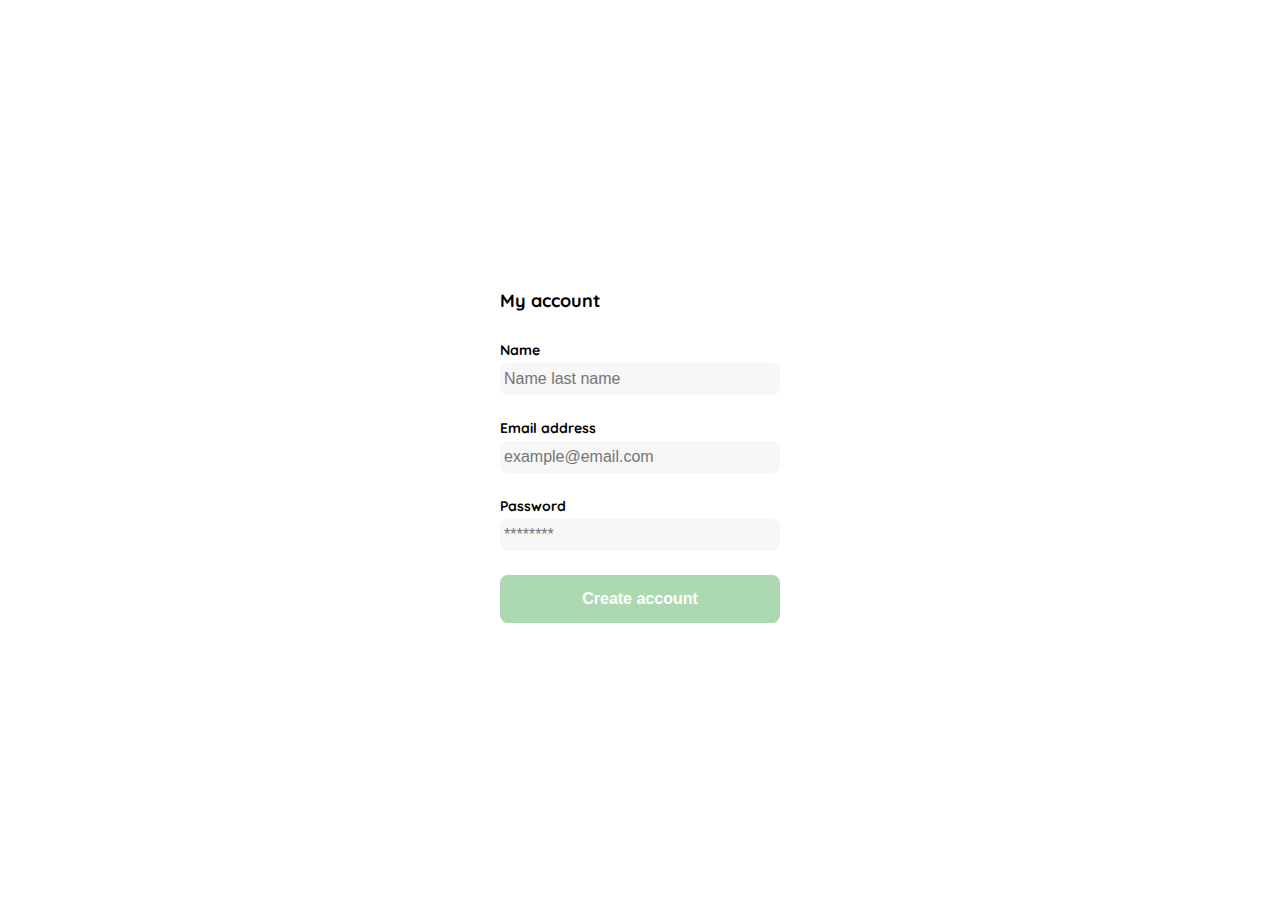
<file: createAccount.html>
<!DOCTYPE html>
<html lang="en">
    <head>
        <meta charset="UTF-8">
        <meta http-equiv="X-UA-Compatible" content="IE=edge">
        <meta name="viewport" content="width=device-width, initial-scale=1.0">
        <link rel="preconnect" href="https://fonts.googleapis.com">
        <link rel="preconnect" href="https://fonts.gstatic.com" crossorigin>
        <link href="https://fonts.googleapis.com/css2?family=Quicksand:wght@300;500;700&family=Roboto:wght@700&display=swap" rel="stylesheet">
        <link rel="stylesheet" href="./styles/movile.css">
        <link rel="stylesheet" href="./styles/desktop.css" media="screen and (min-width: 420px)">
        <title>Create account</title>
    </head>
    <body>
        <main class="mainContent">
            <section class="mainContent_container mainContent_containerUp">
                <h1 class="title titleLeft">My account</h1>
                <form action="#" class="form formSpace">
                    <div>
                        <label for="name" class="form-label">Name</label>
                    <input type="text" placeholder="Name last name" id="name" class="form-input inputName">
                    <label for="email" class="form-label">Email address</label>
                    <input type="email" placeholder="example@email.com" id="email" class="form-input inputEmail">
                    <label for="password" class="form-label">Password</label>
                    <input type="password" placeholder="********" id="password" class="form-input inputPassword">
                    </div>
                    <input type="submit" value="Create account" class="primaryButton createAccountButton">
                </form>
            </section>
        </main>
    </body>
</html>
</file>
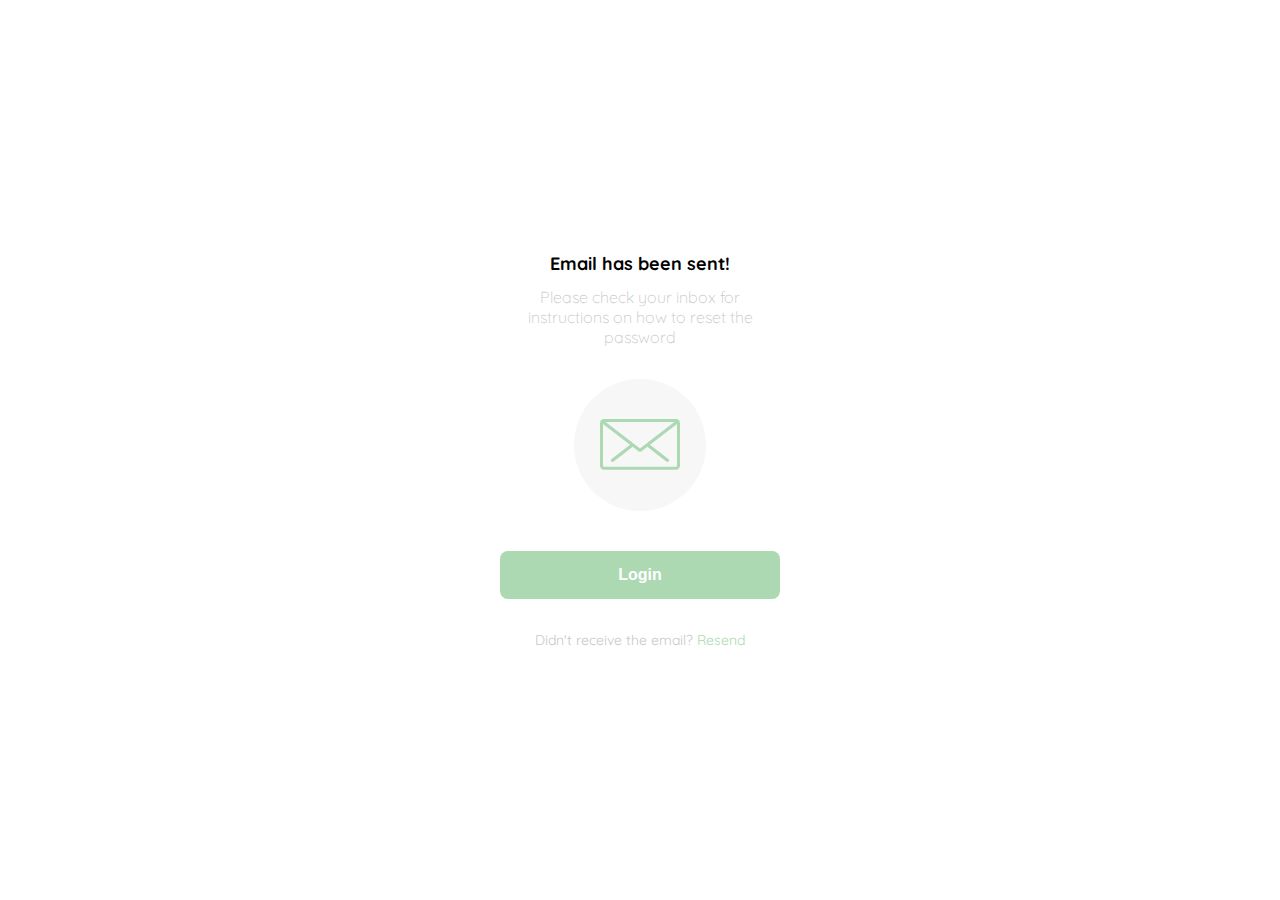
<file: emailSent.html>
<!DOCTYPE html>
<html lang="en">
    <head>
        <meta charset="UTF-8">
        <meta http-equiv="X-UA-Compatible" content="IE=edge">
        <meta name="viewport" content="width=device-width, initial-scale=1.0">
        <link rel="preconnect" href="https://fonts.googleapis.com">
        <link rel="preconnect" href="https://fonts.gstatic.com" crossorigin>
        <link href="https://fonts.googleapis.com/css2?family=Quicksand:wght@300;500;700&family=Roboto:wght@700&display=swap" rel="stylesheet">
        <link rel="stylesheet" href="./styles/movile.css">
        <link rel="stylesheet" href="./styles/desktop.css" media="screen and (min-width: 420px)">
        <title>Email</title>
    </head>
    <body>
        <main class="mainContent">
            <section class="mainContent_container">
                <img src="./img/logos/logo_yard_sale.svg" alt="logo" class="logo">
                <h1 class="title">Email has been sent!</h1>
                <p class="subtitle">Please check your inbox for instructions on how to reset the password</p>
                <figure class="emailIcon">
                    <img src="./img/icons/email.svg" alt="Email icon">
                </figure>
                <input type="submit" value="Login" class="primaryButton loginButton">
                <p class="resend">
                    <span>Didn't receive the email?</span>
                    <a href="#">Resend</a>
                </p>
            </section>
        </main>
    </body>
</html>
</file>
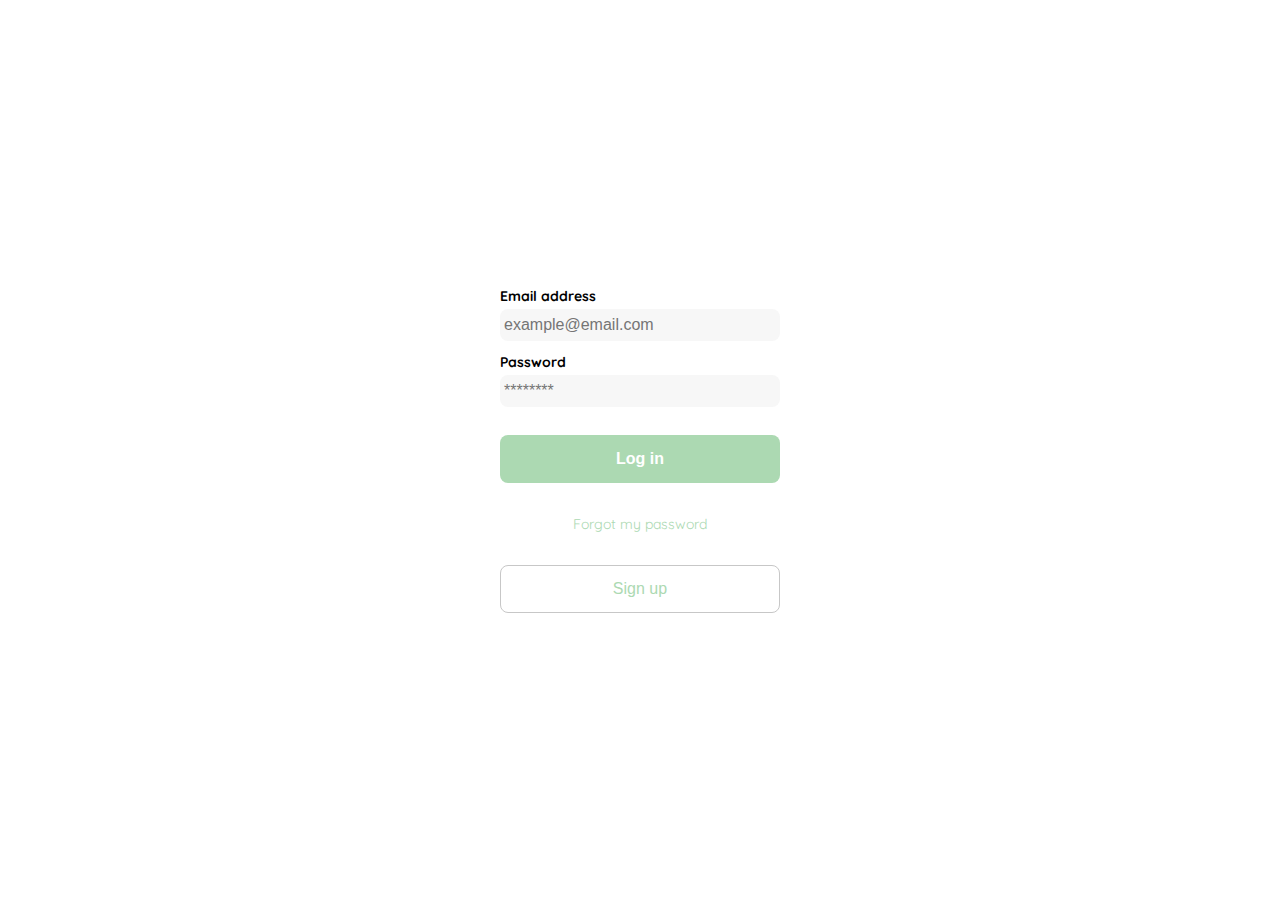
<file: login.html>
<!DOCTYPE html>
<html lang="en">
    <head>
        <meta charset="UTF-8">
        <meta http-equiv="X-UA-Compatible" content="IE=edge">
        <meta name="viewport" content="width=device-width, initial-scale=1.0">
        <link rel="preconnect" href="https://fonts.googleapis.com">
        <link rel="preconnect" href="https://fonts.gstatic.com" crossorigin>
        <link href="https://fonts.googleapis.com/css2?family=Quicksand:wght@300;500;700&family=Roboto:wght@700&display=swap" rel="stylesheet">
        <link rel="stylesheet" href="./styles/movile.css">
        <link rel="stylesheet" href="./styles/desktop.css" media="screen and (min-width: 420px)">
        <title>Login</title>
    </head>
    <body>
        <main class="mainContent">
            <section class="mainContent_container mainContent_containerSpace">
                <div>
                    <img src="./img/logos/logo_yard_sale.svg" alt="logo" class="logo">
                    <form action="#" class="form">
                        <label for="email" class="form-label">Email address</label>
                        <input type="email" placeholder="example@email.com" id="email" class="form-input">
                        <label for="password" class="form-label">Password</label>
                        <input type="password" placeholder="********" id="password" class="form-input">
                        <input type="submit" value="Log in" class="primaryButton loginButton">
                    </form>
                    <p class="forgot">
                        <a href="#">Forgot my password</a>
                    </p>
                </div>
                <button class="secondaryButton signUpButton">Sign up</button>
            </section>
        </main>
    </body>
</html>
</file>
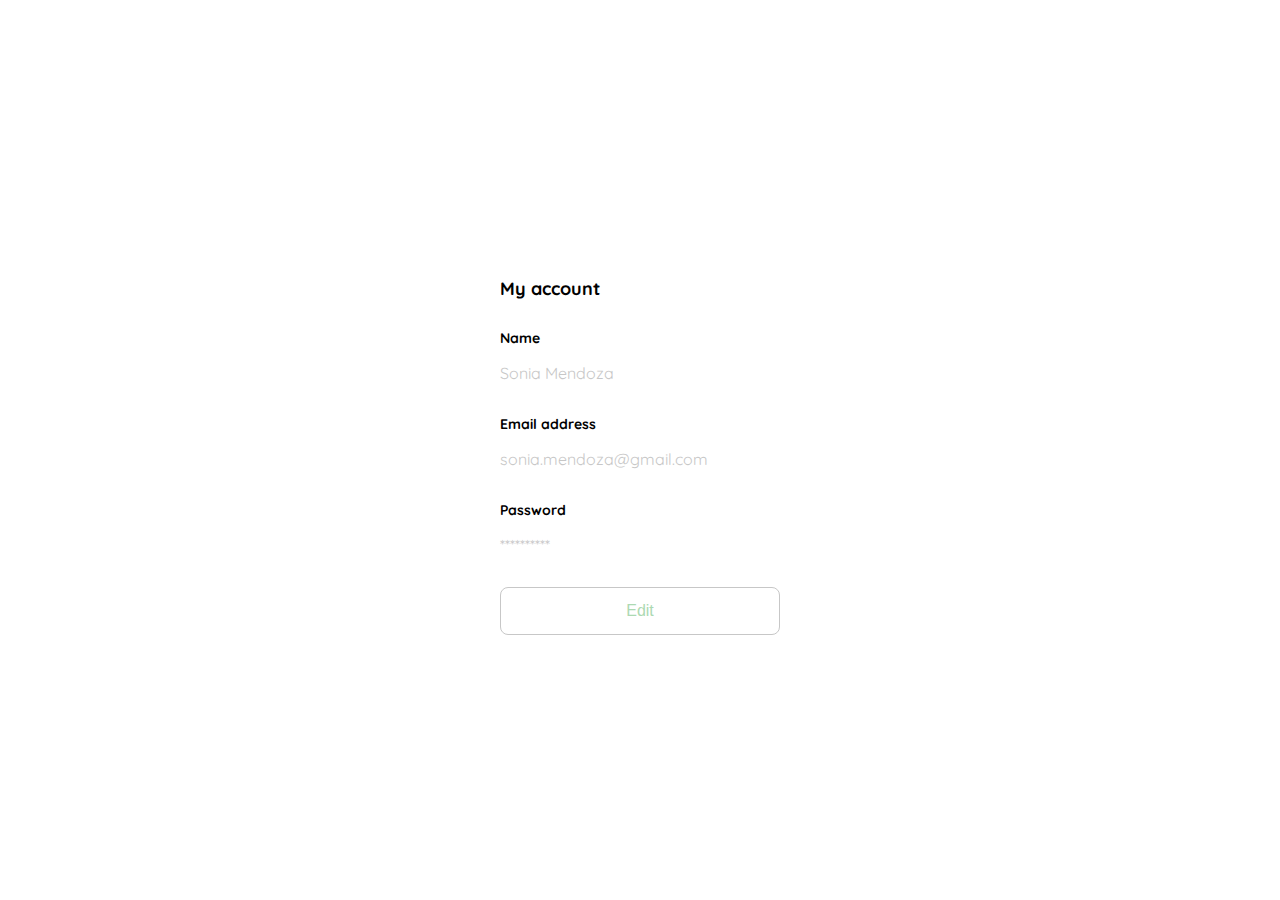
<file: myAccount.html>
<!DOCTYPE html>
<html lang="en">
    <head>
        <meta charset="UTF-8">
        <meta http-equiv="X-UA-Compatible" content="IE=edge">
        <meta name="viewport" content="width=device-width, initial-scale=1.0">
        <link rel="preconnect" href="https://fonts.googleapis.com">
        <link rel="preconnect" href="https://fonts.gstatic.com" crossorigin>
        <link href="https://fonts.googleapis.com/css2?family=Quicksand:wght@300;500;700&family=Roboto:wght@700&display=swap" rel="stylesheet">
        <link rel="stylesheet" href="./styles/movile.css">
        <link rel="stylesheet" href="./styles/desktop.css" media="screen and (min-width: 420px)">
        <title>My account</title>
    </head>
    <body>
        <main class="mainContent">
            <section class="mainContent_container mainContent_containerUp">
                <h1 class="title titleLeft">My account</h1>
                <form action="#" class="form formSpace">
                    <div>
                        <label for="name" class="form-label">Name</label>
                        <p class="value">Sonia Mendoza</p>
                        <label for="email" class="form-label">Email address</label>
                        <p class="value">sonia.mendoza@gmail.com</p>
                        <label for="password" class="form-label">Password</label>
                        <p class="value">**********</p>
                    </div>
                    <input type="submit" value="Edit" class="secondaryButton">
                </form>
            </section>
        </main>
    </body>
</html>
</file>
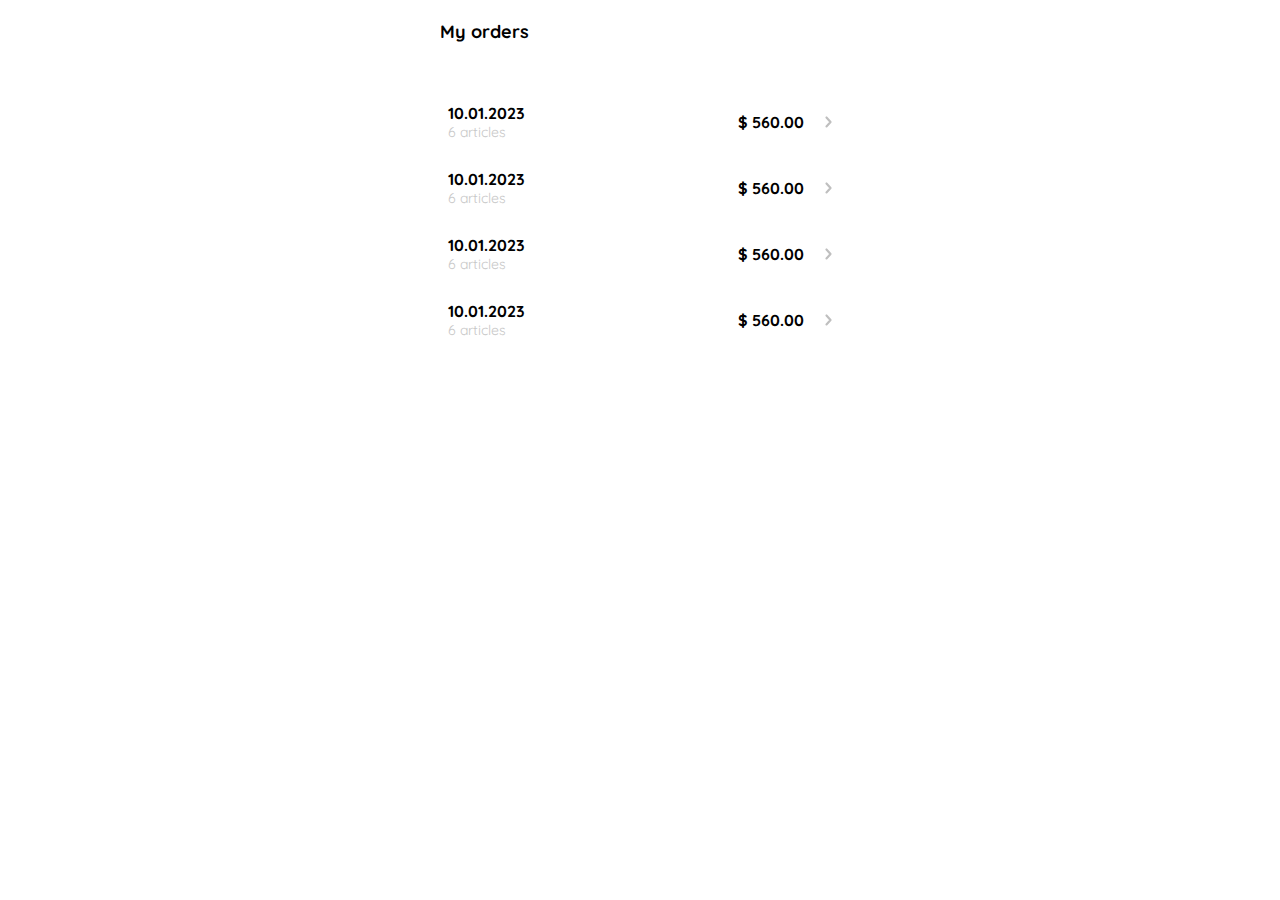
<file: myOrders.html>
<!DOCTYPE html>
<html lang="en">
    <head>
        <meta charset="UTF-8">
        <meta http-equiv="X-UA-Compatible" content="IE=edge">
        <meta name="viewport" content="width=device-width, initial-scale=1.0">
        <link rel="preconnect" href="https://fonts.googleapis.com">
        <link rel="preconnect" href="https://fonts.gstatic.com" crossorigin>
        <link href="https://fonts.googleapis.com/css2?family=Quicksand:wght@300;500;700&family=Roboto:wght@700&display=swap" rel="stylesheet">
        <link rel="stylesheet" href="./styles/movile.css">
        <link rel="stylesheet" href="./styles/desktop.css" media="screen and (min-width: 420px)">
        <title>My orders</title>
    </head>
    <body>
        <main class="mainContent mainContentMyOrders">
            <Section class="myOrderMainContainer">
                <h1 class="title myOrderTitle">My orders</h1>
                <article class="myOrderMainContainer-content myOrdersMainContainer-content">
                    <p>
                        <span>10.01.2023</span>
                        <span>6 articles</span>
                    </p>
                    <p>
                        <span>$ 560.00</span>
                    </p>
                    <figure>
                        <img src="./img/icons/flechita.svg" alt="Flecha a la derecha">
                    </figure>
                </article>
                <article class="myOrderMainContainer-content myOrdersMainContainer-content">
                    <p>
                        <span>10.01.2023</span>
                        <span>6 articles</span>
                    </p>
                    <p>
                        <span>$ 560.00</span>
                    </p>
                    <figure>
                        <img src="./img/icons/flechita.svg" alt="Flecha a la derecha">
                    </figure>
                </article>
                <article class="myOrderMainContainer-content myOrdersMainContainer-content">
                    <p>
                        <span>10.01.2023</span>
                        <span>6 articles</span>
                    </p>
                    <p>
                        <span>$ 560.00</span>
                    </p>
                    <figure>
                        <img src="./img/icons/flechita.svg" alt="Flecha a la derecha">
                    </figure>
                </article>
                <article class="myOrderMainContainer-content myOrdersMainContainer-content">
                    <p>
                        <span>10.01.2023</span>
                        <span>6 articles</span>
                    </p>
                    <p>
                        <span>$ 560.00</span>
                    </p>
                    <figure>
                        <img src="./img/icons/flechita.svg" alt="Flecha a la derecha">
                    </figure>
                </article>
            </Section>
        </main>
    </body>
</html>
</file>
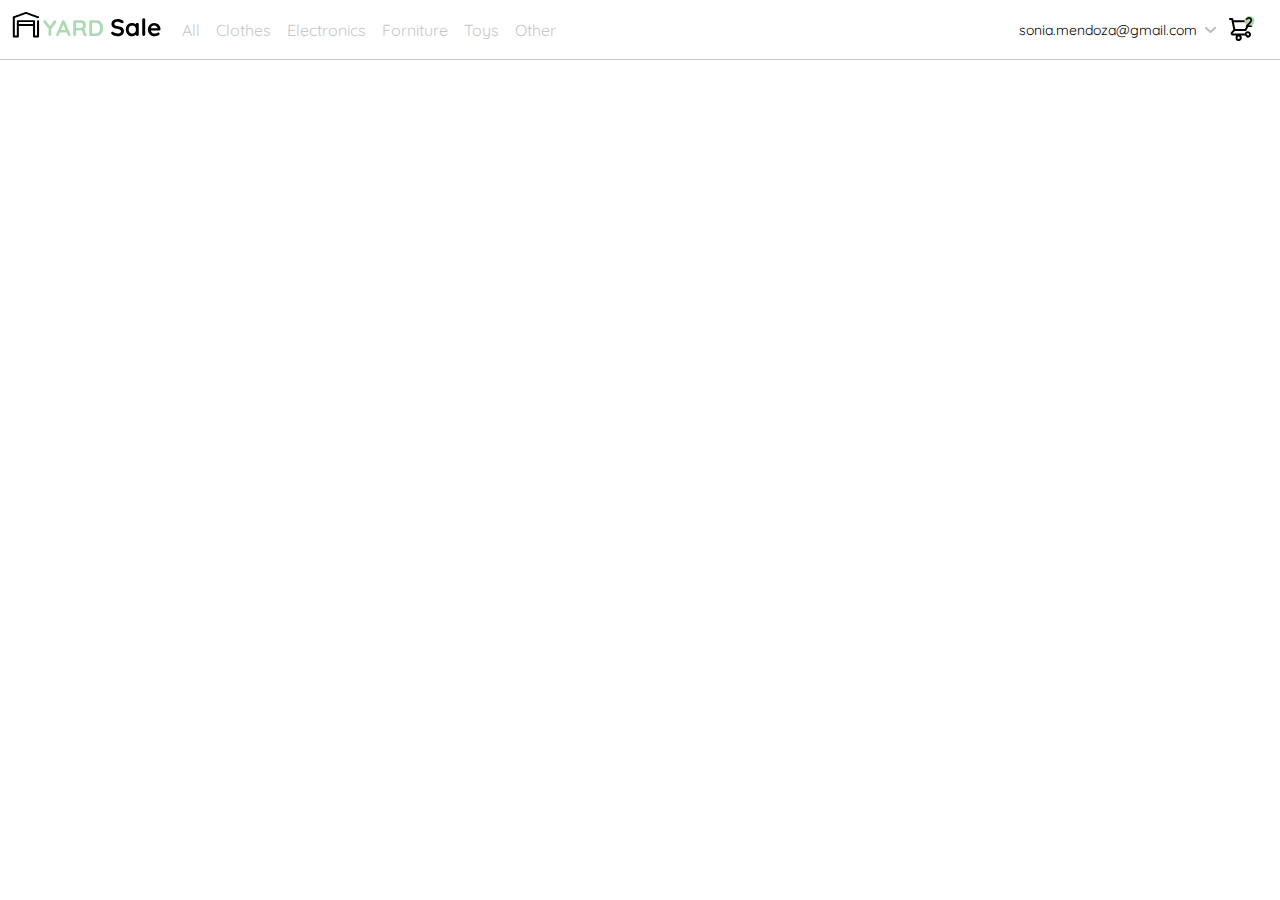
<file: navBar.html>
<!DOCTYPE html>
<html lang="en">
    <head>
        <meta charset="UTF-8">
        <meta http-equiv="X-UA-Compatible" content="IE=edge">
        <meta name="viewport" content="width=device-width, initial-scale=1.0">
        <link rel="preconnect" href="https://fonts.googleapis.com">
        <link rel="preconnect" href="https://fonts.gstatic.com" crossorigin>
        <link href="https://fonts.googleapis.com/css2?family=Quicksand:wght@300;500;700&family=Roboto:wght@700&display=swap" rel="stylesheet">
        <link rel="stylesheet" href="./styles/movile.css">
        <link rel="stylesheet" href="./styles/desktop.css" media="screen and (min-width: 830px)">
        <title></title>
    </head>
    <body>
        <header>
            <nav>
                <figure class="menu">
                    <img src="./img/icons/icon_menu.svg" alt="Barras de menu">
                </figure>
                <div class="leftContainer">
                    <figure>
                        <img src="./img/logos/logo_yard_sale.svg" alt="logo" class="logo logoNav">
                    </figure>
                    <ul class="navLeft">
                        <li>
                            <a href="#">All</a>
                        </li>
                        <li>
                            <a href="#">Clothes</a>
                        </li>
                        <li>
                            <a href="#">Electronics</a>
                        </li>
                        <li>
                            <a href="#">Forniture</a>
                        </li>
                        <li>
                            <a href="#">Toys</a>
                        </li>
                        <li>
                            <a href="#">Other</a>
                        </li>
                    </ul>
                </div>
                <ul class="navRight">
                    <li>
                        <span>sonia.mendoza@gmail.com</span>
                        <img src="./img/icons/flechita.svg" alt="Flecha para abajo">
                    </li>
                    <li>
                        <img src="./img/icons/icon_shopping_cart_notification.svg" alt="">
                        <span>2</span>
                    </li>
                </ul>
            </nav>
        </header>
    </body>
</html>
</file>
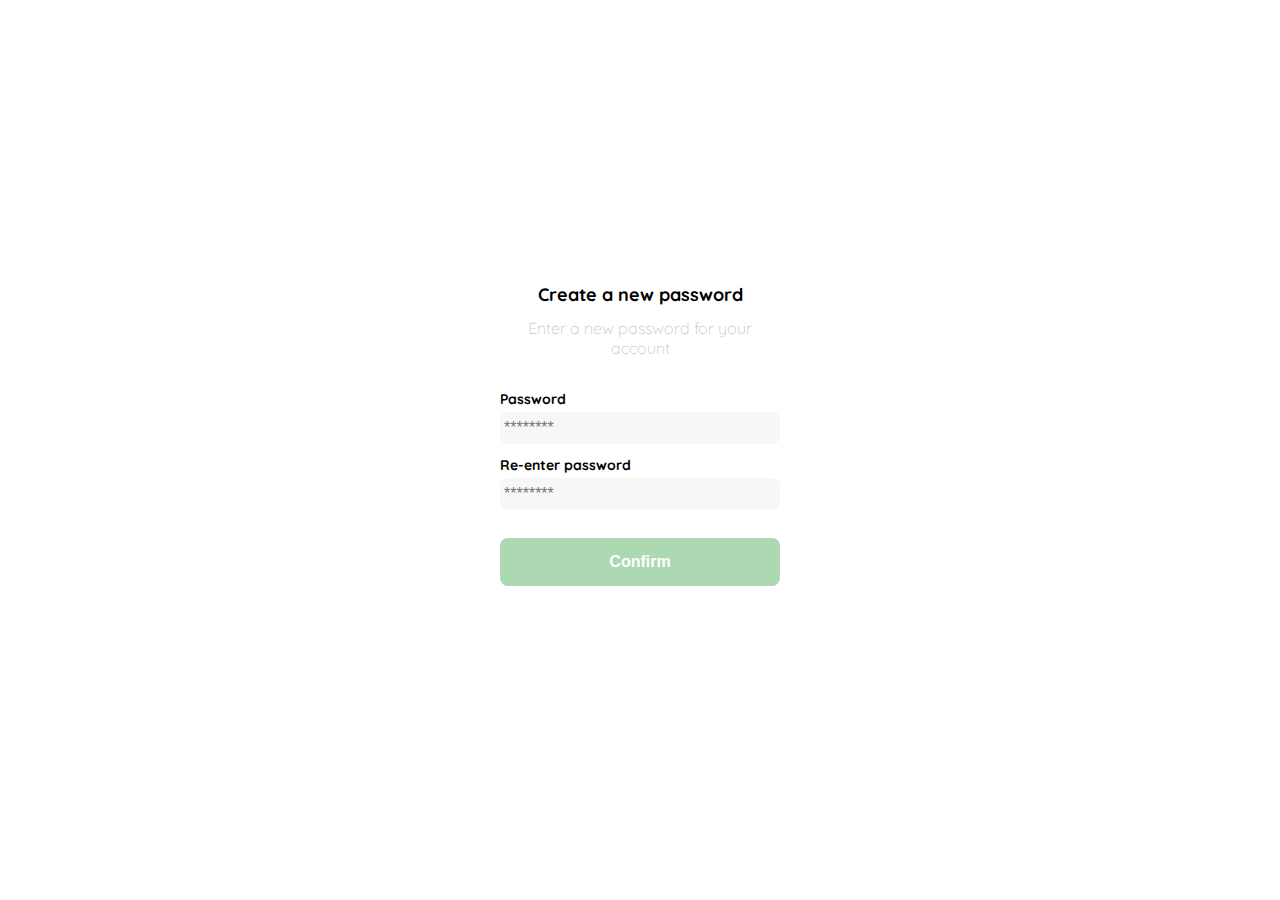
<file: newPassword.html>
<!DOCTYPE html>
<html lang="en">
    <head>
        <meta charset="UTF-8">
        <meta http-equiv="X-UA-Compatible" content="IE=edge">
        <meta name="viewport" content="width=device-width, initial-scale=1.0">
        <link rel="preconnect" href="https://fonts.googleapis.com">
        <link rel="preconnect" href="https://fonts.gstatic.com" crossorigin>
        <link href="https://fonts.googleapis.com/css2?family=Quicksand:wght@300;500;700&family=Roboto:wght@700&display=swap" rel="stylesheet">
        <link rel="stylesheet" href="./styles/movile.css">
        <link rel="stylesheet" href="./styles/desktop.css" media="screen and (min-width: 420px)">
        <title>New Password</title>
    </head>
    <body>
        <main class="mainContent">
            <section class="mainContent_container">
                <img src="./img/logos/logo_yard_sale.svg" alt="logo" class="logo">
                <h1 class="title">Create a new password</h1>
                <p class="subtitle">Enter a new password for your account</p>
                <form action="#" class="form">
                    <label for="password" class="form-label">Password</label>
                    <input type="password" placeholder="********" id="password" class="form-input">

                    <label for="passwordVerification" class="form-label">Re-enter password</label>
                    <input type="password" placeholder="********" id="passwordVerification" class="form-input">

                    <input type="submit" value="Confirm" class="primaryButton loginButton">
                </form>
            </section>
        </main>
    </body>
</html>
</file>
<file: styles/movile.css>
:root{
    --very-ligth-pink: #c7c7c7;
    --text-imput-field: #F7F7F7;
    --hospital-green: #ACD9B2;
    --white: #FFFFFF;
    --black: #000000;
    --dark: #232830;
    --font-small: 1.4rem;
    --font-medium: 1.6rem;
    --font-large: 1.8rem;
}
*{
    box-sizing: border-box;
    margin: 0;
    padding: 0;
}
html{
    font-size: 62.5%;
}
body{
    font-family: 'Quicksand', sans-serif;
    /*font-family: 'Roboto', sans-serif;*/
}
ul, li {
  text-decoration: none;
  list-style: none;
}
a{
    text-decoration: none;
}

/*New password HTML*/
.mainContent{
    width: 100%;
    height: 100vh;
    display: grid;
    place-items: center;
    /*Con display: grid y place-items:center puedes centrar elementos en vertical y horizontal al mismo tiempo*/  
}
.mainContent_container{
    display: flex;
    width: 28.0rem;
    justify-content: center;
    align-items: center;
    flex-direction: column;
}
.logo{
    width: 15rem;
    height: auto;
    margin-bottom: 4.8rem;
}
.title{
    font-size: var(--font-large);
    margin-bottom: 1.2rem;
    text-align: center;
}
.subtitle{
    color: var(--very-ligth-pink);
    font-size: var(--font-medium);
    font-weight: 300;
    margin-top: 0;
    margin-bottom: 3.2rem;
    text-align: center;
}
.form{
    width: 100%;
    display: flex;
    flex-direction: column;
}
.form-label{
    font-size: var(--font-small);
    font-weight: bold;
    margin-bottom: 0.4rem;
}

.form-input{
    background-color: var(--text-imput-field);
    border: none;
    border-radius: 0.8rem;
    height: 3.2rem;
    font-size: var(--font-medium);
    padding: 0.4rem;
    margin-bottom: 1.2rem;
}
.primaryButton{
    background-color: var(--hospital-green);
    border-radius: 0.8rem;
    border: none;
    color: var(--white);
    width: 100%;
    height: 4.8rem;
    font-weight: bold;
    cursor: pointer;
    font-size: var(--font-medium);
}
.loginButton{
    margin-top: 1.6rem;
    margin-bottom: 3.2rem;
}

/*Email sent (password recovery 2)*/
.emailIcon{
    width: 13.2rem;
    height: 13.2rem;
    border-radius: 50%;
    background-color: var(--text-imput-field);
    display: grid;
    place-items: center;
    margin-bottom: 2.4rem;
}
.emailIcon img{
    width: 8rem;
    height: auto;
}
.resend{
    font-size: var(--font-small);
}
.resend span{
    color: var(--very-ligth-pink);
}
.resend a{
    color: var(--hospital-green);
    text-decoration: none;
}

/*Login*/
.mainContent_containerSpace{
    height: 100%;
    justify-content: space-between;
    padding-top: 12rem;
    padding-bottom: 2.4rem;
}
.mainContent_containerSpace div{
    width: 100%;
    display: flex;
    flex-direction: column;
    align-items: center;
}
.forgot a{
    color: var(--hospital-green);
    text-decoration: none;
    font-size: var(--font-small);
}
.secondaryButton{
    background-color: var(--white);
    border-radius: 0.8rem;
    border: 0.1rem solid var(--very-ligth-pink);
    color: var(--hospital-green);
    width: 100%;
    height: 4.8rem;
    cursor: pointer;
    font-size: var(--font-medium);
}

/*Create account*/
.mainContent_containerUp{
    height: 100%;
}
.titleLeft{
    width: 100%;
    height: 2rem;
    text-align: left;
    margin-bottom: 3.2rem;
    margin-top: 3.2rem;
}
.formSpace{
    height: 100%;
    justify-content: space-between;
    padding-bottom: 2rem;
}
.formSpace div{
    display: flex;
    flex-direction: column;
}
.inputName, .inputEmail, .inputPassword{
    margin-bottom: 2.4rem;
}

/*My account*/
.value{
    color: var(--very-ligth-pink);
    margin-top: 1.2rem;
    margin-bottom: 3.2rem;
    font-size: var(--font-medium);
}

/*Home*/
.cardsContainer{
    display: grid;
    grid-template-columns: repeat(auto-fill, 14rem);
    gap: 2.4rem;
    margin-top: 2.4rem;
    place-content: center;
}
.productCard{
    width: 14rem;
}
.productCard .productImg{
    width: 100%;
    height: 14rem;
    object-fit: cover;
    border-radius: 2rem;
}
.productInfo{
    display: flex;
    justify-content: space-between;
    align-items: center;
    margin-top: 1.6rem;
}
.productInfo div p:nth-child(1){
    font-weight: bold;
    font-size: var(--font-medium);
    margin-bottom: 0.4rem;
}
.productInfo div p:nth-child(2){
    font-size: var(--font-small);
    color: var(--very-ligth-pink);
}

/*Menu*/
.mobileMenu{
    position: absolute;
    right: 0;
    top: 6rem;
    background-color: var(--white);
    padding-right: 1.6rem;
    padding-left: 1.6rem;
    display: flex;
    flex-direction: column;
    justify-content: space-between;
    height: calc(100vh - 6rem);
    width: 100vw;
}
.mobileMenu ul{
    list-style: none;
    margin-bottom: 2.4rem;
}
.mobileMenu ul:nth-child(1) li:last-child{
    border-bottom: 0.1rem solid var(--very-ligth-pink);
}
.mobileMenu ul:nth-child(1) li:last-child a{
    margin-bottom: 4rem;
}
.mobileMenu ul li a{
    display: inline-block;
    color: var(--black);
    text-decoration: none;
    font-size: var(--font-small);
    font-weight: bold;
    margin-bottom: 1.6rem;
    margin-top: 1.6rem;
}
.mobileMenu .emailUser{
    font-weight: 400;
    margin-bottom: 0.8rem;
}
.mobileMenu .singOut{
    color: var(--hospital-green);
    font-weight: 400;
    margin-top: 0.8rem;
}
.inactive{
    display: none;
}

/*My order*/
.myOrderTitle{
    margin-bottom: 4rem;
    margin-top: 2rem;
}
.myOrderMainContainer, .myOrderMainContainer-shoppingCart {
    display: grid;
    grid-template-rows: auto 1fr auto;
    width: 28rem;
    gap: 1.2rem;
}
.myOrderMainContainer-content{
    display: flex;
    justify-content: space-between;
    padding: 1.6rem;
    background-color: var(--text-imput-field);
    border-radius: 0.8rem;
}
.myOrderMainContainer-content p, .myOrderMainContainer-content figure{
    display: flex;
    flex-direction: column;
    justify-content: center;
}
.myOrderMainContainer-content p{
    font-size: var(--font-medium);
    font-weight: bold;
}
.myOrderMainContainer-content p:nth-child(1) span:last-child{
    font-weight: lighter;
    color: var(--very-ligth-pink);
    font-size: var(--font-small);
}
.myOrderMainContainer-shoppingCart article{
    display: flex;
    justify-content: space-between;
    margin-bottom: 1.2rem;
}
.myOrderMainContainer-shoppingCart article figure{
    display: flex;
    color: var(--very-ligth-pink);
    font-size: var(--font-medium);
    align-items: center;
}
.myOrderMainContainer-shoppingCart article p{
    display: flex;
    align-items: center;
    font-size: var(--font-medium);
    font-weight: bold;
}
.myOrderMainContainer-shoppingCart figure img{
    width: 7rem;
    height: 7rem;
    object-fit: cover;
    border-radius: 2rem;
    margin-right: 1.6rem;
}

/*My orders*/
.mainContentMyOrders{
    place-items: start center;
}
.myOrdersMainContainer-content{
    background-color: var(--white);
    padding: 0.8rem;
}
.myOrdersMainContainer-content p:nth-child(2){
margin-left: 30%;
}

/*Desktop menu*/
.desktopMenu{
    display: none;
}

/*Nav bar*/
header{
    width: 100vw;
}
nav{
    display: flex;
    width: 100%;
    height: 6rem;
    padding: 1.2rem;
    justify-content: space-between;
    align-items: center;
    border-bottom: 0.1rem solid var(--very-ligth-pink);
}
.logoNav{
    display: block;
    margin-bottom: 0;
}
.navLeft{
    display: none;
}
.navRight li:nth-child(1){
    display: none;
}
.navRight li:nth-child(2){
    position: relative;
}
.navRight li:nth-child(2) span{
    font-weight: bold;
    position: absolute;
    right: 0.35rem;
    bottom: 1.86rem;
}

/*Product details*/

.mainContentDetails{
    place-items: start center ;
    background-color: var(--white);
}
.mainContentDetails_container{
    position: absolute;
    width: auto;
    max-width: 40rem;
}
.closeContainer{
    display: flex;
    justify-content: center;
    align-items: center;
    background-color: var(--white);
    cursor: pointer;
    position: absolute;
    top: 0.5rem;
    right: 0.5rem;
    border-radius: 50%;
    width: 1.6rem;
    height: 1.6rem;
    padding: 1rem;
}
.productImgContainer{
    width: auto;
    max-width: 40rem;
    min-width: 28rem;
}
.productImgContainer .productImgDetails{
    width: 100%;
    height: auto;
    object-fit: cover;
    border-radius: 2rem;
}
.closeContainer .closeImg{
    cursor: pointer;
}
.productInformation{
    margin-left: 1rem;
    margin-right: 1rem;
}
.productInformation p:nth-child(1){
    font-size: var(--font-medium);
    font-weight: bold;
    margin-top: 3rem;
}
.productInformation p:nth-child(2){
    font-size: var(--font-medium);
    font-weight: lighter;
    color: var(--very-ligth-pink);
    margin-top: 1rem;
}
.productInformation p:nth-child(3){
    font-size: var(--font-medium);
    font-weight: lighter;
    color: var(--very-ligth-pink);
    margin-top: 2rem;
    margin-bottom: 3rem;
}
.addToCartButton{
    width: 100%;
    display: flex;
    align-items: center;
    justify-content: center;
}

/*Shopping cart*/
.shoppingCartContent{
    place-items: start center;
    height: calc(100vh - 6rem);
    background-color: var(--white);
}
.titleContainer figure{
    display: none;
}
.mainContainer-shoppingCart article div{
    display: flex;
}
.shoppingCartContainer .mainContainer-shoppingCart article figure .deleteImg{
    width: 1.6rem;
    height: 1.6rem;
    margin-left: 2rem;
    object-fit: 0;
    border-radius: 0;
    margin-right: 0;
}
.myOrderMainContainer-total{
    position: absolute;
    bottom: 0;
    width: 28rem;
    padding-bottom: 1rem;
}
.myOrderMainContainer-total p{
    display: flex;
    justify-content: space-between;
    align-items: center;
    padding-left: 2rem;
    padding-right: 2rem;
    margin-bottom: 2rem;
    font-size: var(--font-medium);
    font-weight: bold;
    background-color: var(--text-imput-field);
    height: 8rem;
    border-radius: 0.8rem;
}
</file>
<file: styles/desktop.css>
.logo{
    display: none;
}

/*Login*/
.mainContent_containerSpace{
    justify-content: center;
    padding: 0;
}
.signUpButton{
    margin-top: 3.2rem;
}

/*Create account*/
.mainContent_containerUp{
    height: auto;
}
.formSpace{
    justify-content: flex-start;
}

/*Home*/
.cardsContainer{
    grid-template-columns: repeat(auto-fill, 24rem);
}
.productCard{
    width: 24rem;
}
.productCard .productImg{
    height: 24rem;
}

/*Menu*/
.mobileMenu{
    display: none;
}

/*Collapsible menu*/
.desktopMenu{
    display: block;
    position: absolute;
    top: 6rem;
    right: 6rem;
    width: 15rem;
    height: auto;
    background-color: var(--white);
    border: 0.1rem solid var(--very-ligth-pink);
    border-radius: 0.8rem;
    padding-right: 1.6rem;
    padding-left: 1.6rem;
}
.desktopMenu ul{
    list-style: none;
}
.desktopMenu ul li{
    text-align: end;
}
.desktopMenu ul li:last-child{
    border-top: 0.1rem solid var(--very-ligth-pink);
}
.desktopMenu ul li a{
    display: inline-block;
    color: var(--black);
    text-decoration: none;
    font-size: var(--font-small);
    font-weight: bold;
    margin-bottom: 2rem;
    margin-top: 2rem;
}
.desktopMenu ul li:last-child a{
    color: var(--hospital-green);
}
.inactive{
    display: none;
}

/*My order*/
.myOrderTitle{
    margin-bottom: 4rem;
    text-align: start;
}
.myOrderMainContainer, .myOrderMainContainer-shoppingCart {
    width: 40rem;
    gap: 1.2rem;
}

/*My orders*/
.myOrdersMainContainer-content p:nth-child(2){
    margin-left: 50%;
}

/*Nav bar*/
.menu{
    display: none;
}
.logoNav{
    display: block;
}
.leftContainer{
    display: flex;
}
.navLeft{
    display: flex;
    margin-left: 1.2rem;
    margin-right: 1.2rem;
}
.navLeft li {
    display: flex;
    align-items: center;
}
.navLeft li a{
    color: var(--very-ligth-pink);
    font-size: var(--font-medium);
    padding: 0.8rem;
}
.navLeft li a:focus {
    border: 0.1rem solid var(--hospital-green);
    border-radius: 0.8rem;
    color: var(--hospital-green);
}
.navRight{
    display: flex;
}
.navRight li {
    margin-right: 1.2rem;
    display: flex;
    align-items: center;
}
.navRight li span{
    font-size: var(--font-small);
    cursor: pointer;
}
.navRight li:nth-child(2) span{
    bottom: 1.2rem;
}
.navRight li:nth-child(1){
    display: flex;
    align-items: center;
}
.navRight li:nth-child(1) img{
    margin-left: 10px;
    transform: rotate(90deg);
    cursor: pointer;
}

/*Product details*/

.mainContentDetails{
    position: absolute;
    right: 0rem;
    height: calc(100vh - 6rem);
    width: 40rem;
    place-items: start end;
}
.productImgContainer .productImgDetails{
    height: 40rem;
}

/*Shopping cart*/
.titleContainer{
    display: flex;
    align-items: center;
}
.titleContainer figure{
    margin-bottom: 4rem;
    margin-top: 2rem;
    margin-right: 1.2rem;
    display: flex;
    align-items: center;
}
.titleContainer figure img{
    transform: rotate(180deg);
}
.shoppingCartContent{
    position: absolute;
    right: 0rem;
    height: calc(100vh - 6rem);
    place-items: start end;
    padding-right: 1.2rem;
    width: 42rem;
    border: 0.1rem solid var(--very-ligth-pink);
    border-radius: 0.8rem;
}
.myOrderMainContainer-total{
    width: 40rem;
}
</file>
